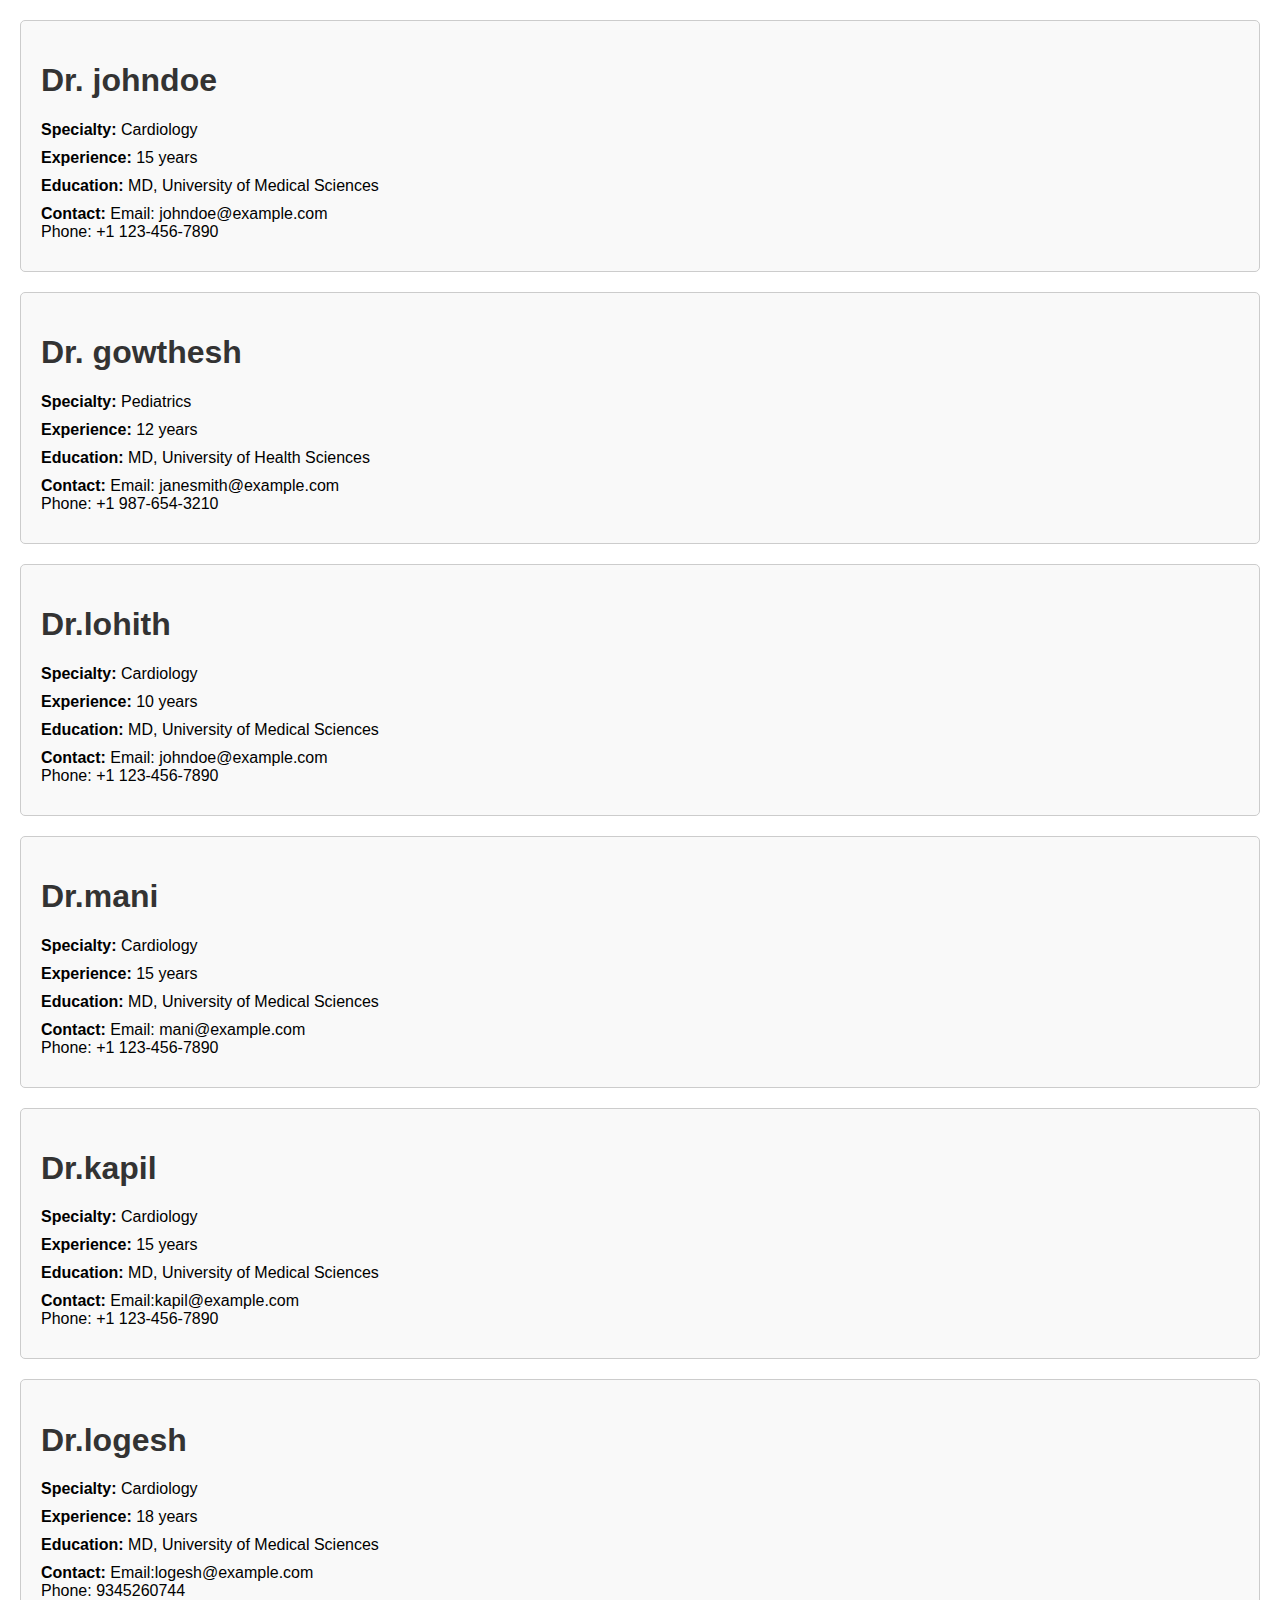
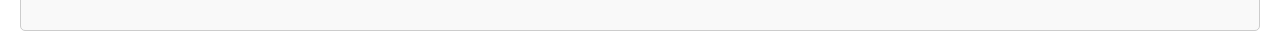
<file: template/doctors.html>
<!DOCTYPE html>
<html>
<head>
  <title>Doctor Details</title>
  <style>
    body {
      font-family: Arial, sans-serif;
      margin: 20px;
    }
    h1 {
      color: #333;
    }
    p {
      margin: 10px 0;
    }
    .doctor-details {
      border: 1px solid #ccc;
      padding: 20px;
      margin-bottom: 20px;
      border-radius: 5px;
      background-color: #f9f9f9;
    }
  </style>
</head>
<body>
  <div class="doctor-details">
    <h1>Dr. johndoe</h1>
    <p><strong>Specialty:</strong> Cardiology</p>
    <p><strong>Experience:</strong> 15 years</p>
    <p><strong>Education:</strong> MD, University of Medical Sciences</p>
    <p><strong>Contact:</strong> 
      Email: johndoe@example.com<br>
      Phone: +1 123-456-7890
    </p>
  </div>

  <div class="doctor-details">
    <h1>Dr. gowthesh</h1>
    <p><strong>Specialty:</strong> Pediatrics</p>
    <p><strong>Experience:</strong> 12 years</p>
    <p><strong>Education:</strong> MD, University of Health Sciences</p>
    <p><strong>Contact:</strong> 
      Email: janesmith@example.com<br>
      Phone: +1 987-654-3210
    </p>
  </div>
  <div class="doctor-details">
    <h1>Dr.lohith</Dr></h1>
    <p><strong>Specialty:</strong> Cardiology</p>
    <p><strong>Experience:</strong> 10 years</p>
    <p><strong>Education:</strong> MD, University of Medical Sciences</p>
    <p><strong>Contact:</strong> 
      Email: johndoe@example.com<br>
      Phone: +1 123-456-7890
    </p>
  </div>
  <div class="doctor-details">
    <h1>Dr.mani</Dr></h1>
    <p><strong>Specialty:</strong> Cardiology</p>
    <p><strong>Experience:</strong> 15 years</p>
    <p><strong>Education:</strong> MD, University of Medical Sciences</p>
    <p><strong>Contact:</strong> 
      Email: mani@example.com<br>
      Phone: +1 123-456-7890
    </p>
  </div>
  <div class="doctor-details">
    <h1>Dr.kapil</Dr></h1>
    <p><strong>Specialty:</strong> Cardiology</p>
    <p><strong>Experience:</strong> 15 years</p>
    <p><strong>Education:</strong> MD, University of Medical Sciences</p>
    <p><strong>Contact:</strong> 
      Email:kapil@example.com<br>
      Phone: +1 123-456-7890
    </p>
  </div>
  <div class="doctor-details">
    <h1>Dr.logesh</Dr></h1>
    <p><strong>Specialty:</strong> Cardiology</p>
    <p><strong>Experience:</strong> 18 years</p>
    <p><strong>Education:</strong> MD, University of Medical Sciences</p>
    <p><strong>Contact:</strong> 
      Email:logesh@example.com<br>
      Phone: 9345260744
    </p>
  </div>
  <!-- Add more doctor details here -->

</body>
</html>
</file>
